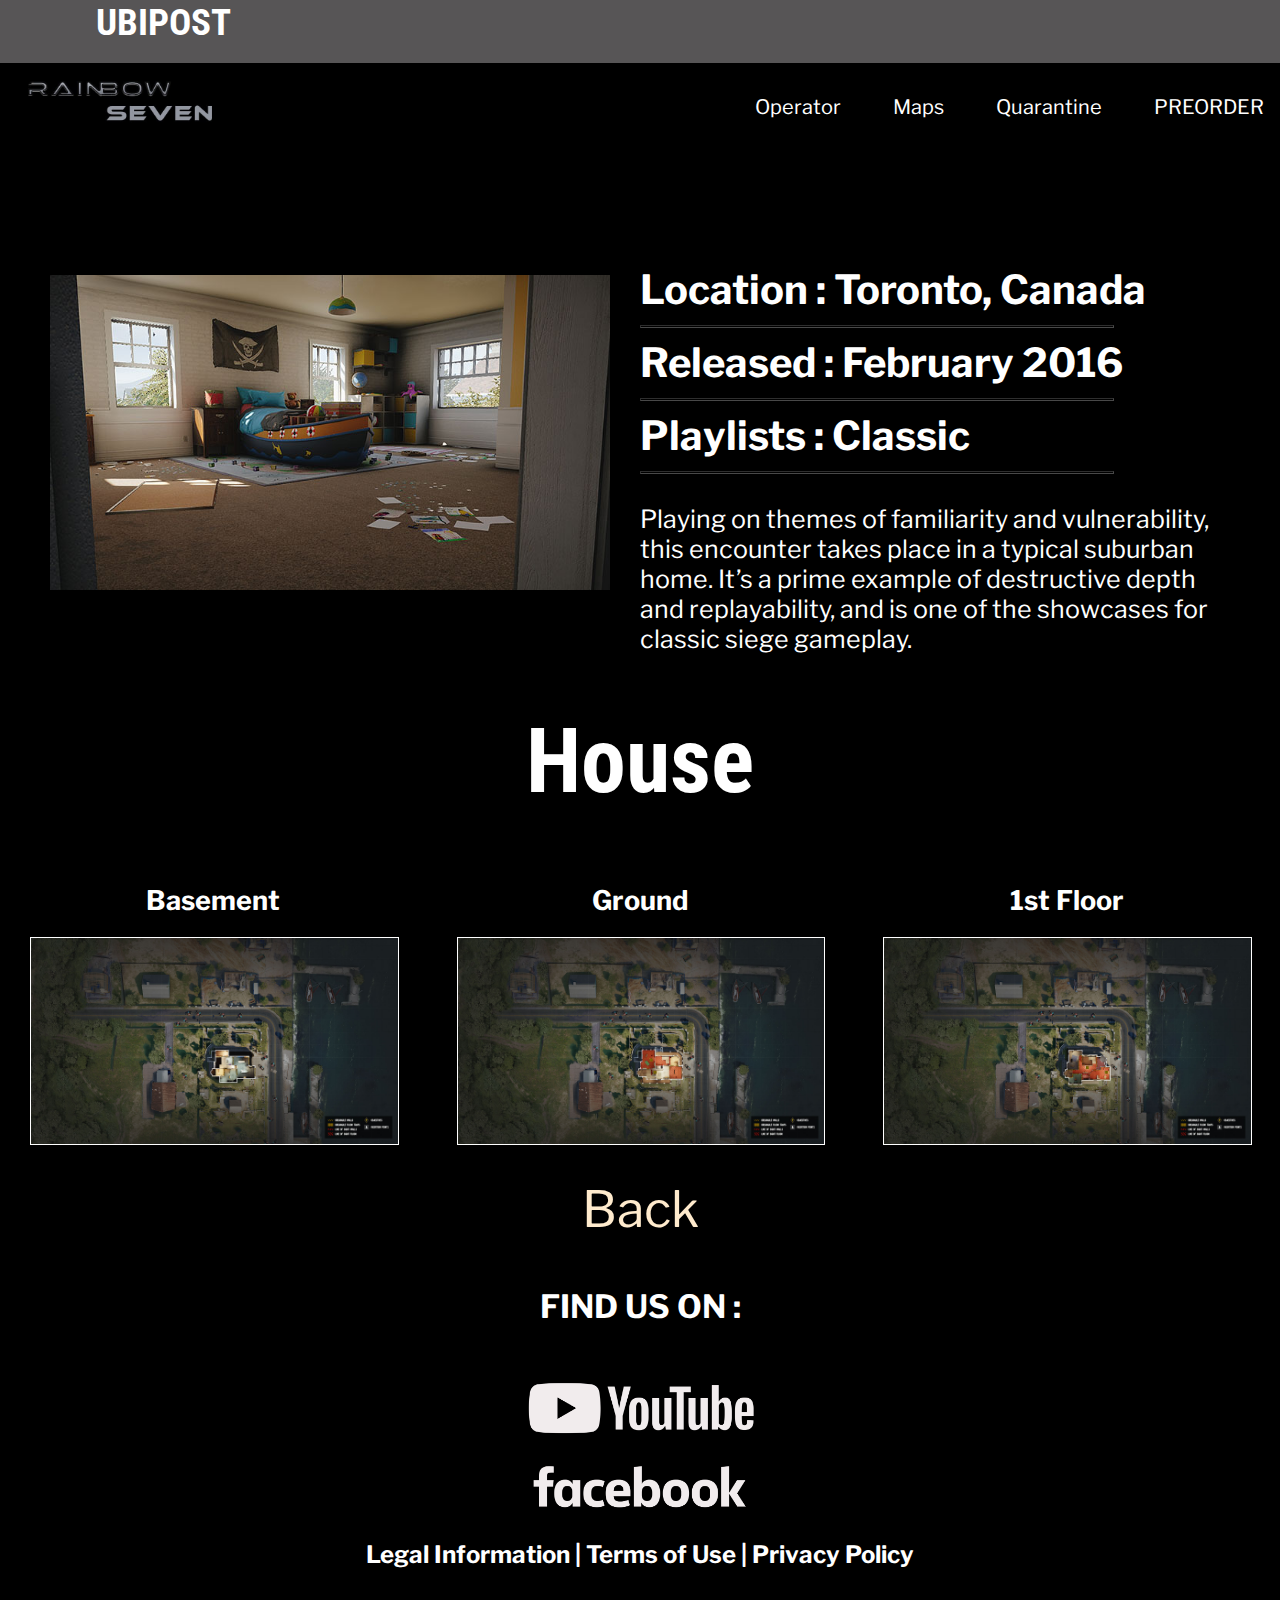
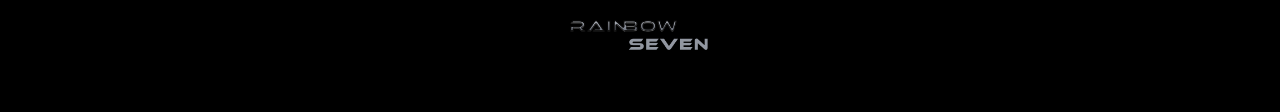
<file: detailMap2.html>
<!DOCTYPE html>
<html lang="en">

<head>
    <meta charset="UTF-8">
    <meta name="viewport" content="width=device-width, initial-scale=1.0">
    <link rel="stylesheet" type="text/css" href="CSS/styleMap.css">
    <link href="https://fonts.googleapis.com/css2?family=Libre+Franklin&display=swap" rel="stylesheet">
    <link href="https://fonts.googleapis.com/css2?family=Roboto+Condensed:wght@700&display=swap" rel="stylesheet">
    <link href="https://fonts.googleapis.com/css2?family=Vast+Shadow&display=swap" rel="stylesheet">
    <title>Maps - House</title>
</head>

<body>
    <div class="header">
        <div class="ubipost-background">
            <div class="ubipost-text" id="ubipost-id">
                <h3>UBIPOST</h3>
            </div>
        </div>
        <div class="navigation">
            <nav>
                <a href="index.html"><img id="logo" src="Image/logo2.jpg"></a>
                <ul>
                    <li><a href="index.html" class="home">Home</a></li>
                    <li>
                        <a>Operator</a>
                        <ul>
                            <li><a href="saviour.html">Saviour</a></li>
                            <li><a href="protector.html">Protector</a></li>
                        </ul>
                    </li>
                    <li><a href="map.html">Maps</a></li>
                    <li><a href="quarantine.html">Quarantine</a></li> 
                    <li><a href="preorder.html" class="last">PREORDER</a></li>              
                </ul> 
            </nav>
        </div>
    </div>
    <header class="jumbotron">
        <div class="top">
            <img src="Image/House.jpg" alt="">
        </div>
        <div class="info">
            <h5>Location : Toronto, Canada</h5>
            <hr>
            <h5>Released : February 2016</h5>
            <hr>
            <h5>Playlists : Classic</h5>
            <hr>
            <p>Playing on themes of familiarity and vulnerability, this encounter takes place in a typical suburban home. It’s a prime example of destructive depth and replayability, and is one of the showcases for classic siege gameplay.</p>
        </div>
    </header>
    <div class="container">
        <section class="title">
            <h1>House</h1>
        </section>
       <section class="maps">
            <div class="map">
                <h2>Basement</h2>
                <img src="Image/house-1.jpg" alt="">
            </div>
            <div class="map">
                <h2>Ground</h2>
                <img src="Image/house-2.jpg" alt="">
            </div>
            <div class="map">
                <h2>1st Floor</h2>
                <img src="Image/house-3.jpg" alt="">
            </div>
       </section>
    </div>
    <div class="back">
        <a href="map.html">Back</a>
    </div>
    <div class="footer">
        <h2>FIND US ON :</h2>
        <div class="sosmed">
            <a href="https://www.youtube.com/?hl=id&gl=ID" target="_blank"><img src="Image/youtube.png"></a>
            <a href="https://web.facebook.com/?_rdc=1&_rdr" target="_blank"><img src="Image/facebook.png"></a>
        </div>
        <h3><a href="#">Legal Information</a> | <a href="#">Terms of Use</a> | <a href="#">Privacy Policy</a></h3>
        <img id="logor7" src="Image/logo.PNG">
    </div>
</body>

</html>
</file>
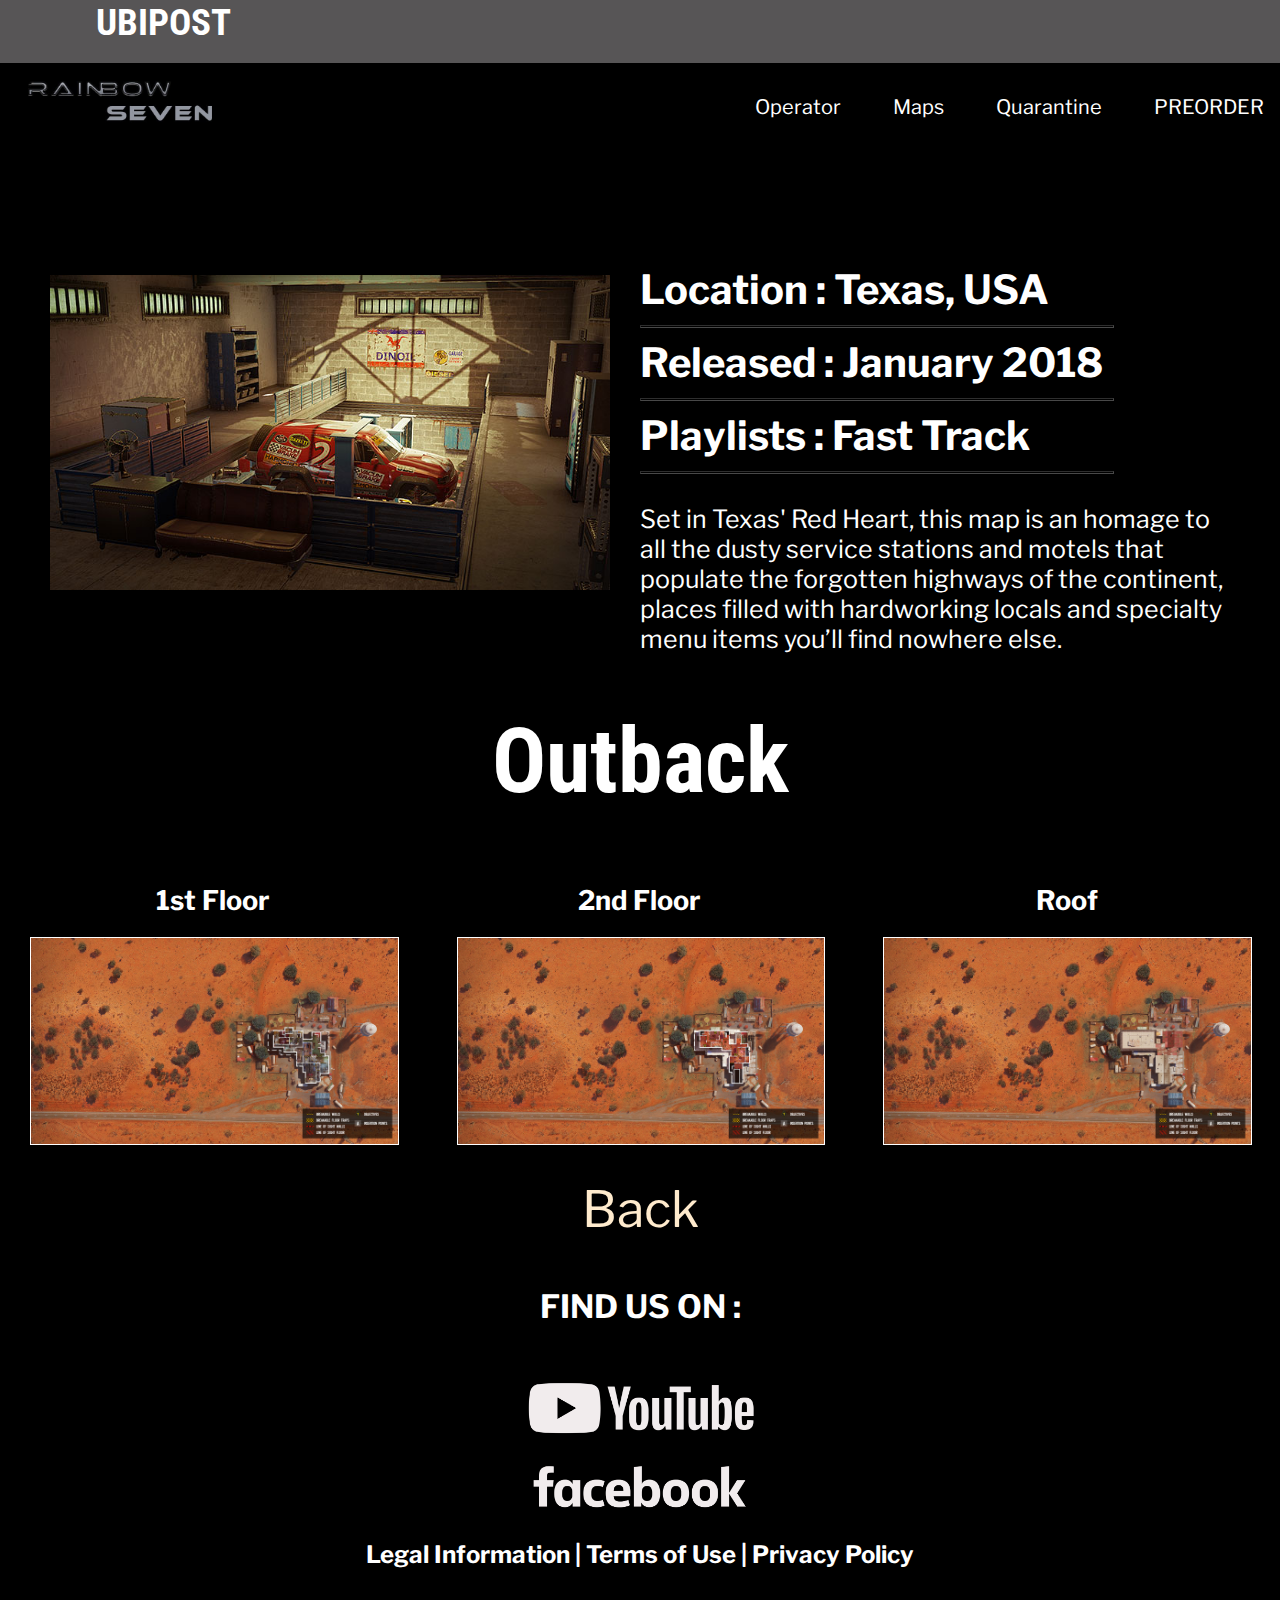
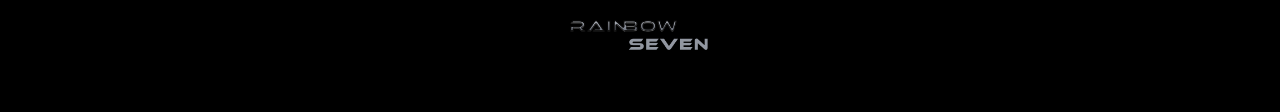
<file: detailMap4.html>
<!DOCTYPE html>
<html lang="en">

<head>
    <meta charset="UTF-8">
    <meta name="viewport" content="width=device-width, initial-scale=1.0">
    <link rel="stylesheet" type="text/css" href="CSS/styleMap.css">
    <link href="https://fonts.googleapis.com/css2?family=Libre+Franklin&display=swap" rel="stylesheet">
    <link href="https://fonts.googleapis.com/css2?family=Roboto+Condensed:wght@700&display=swap" rel="stylesheet">
    <link href="https://fonts.googleapis.com/css2?family=Vast+Shadow&display=swap" rel="stylesheet">
    <title>Maps - Outback</title>
</head>

<body>
    <div class="header">
        <div class="ubipost-background">
            <div class="ubipost-text" id="ubipost-id">
                <h3>UBIPOST</h3>
            </div>
        </div>
        <div class="navigation">
            <nav>
                <a href="index.html"><img id="logo" src="Image/logo2.jpg"></a>
                <ul>
                    <li><a href="index.html" class="home">Home</a></li>
                    <li>
                        <a>Operator</a>
                        <ul>
                            <li><a href="saviour.html">Saviour</a></li>
                            <li><a href="protector.html">Protector</a></li>
                        </ul>
                    </li>
                    <li><a href="map.html">Maps</a></li>
                    <li><a href="quarantine.html">Quarantine</a></li> 
                    <li><a href="preorder.html" class="last">PREORDER</a></li>              
                </ul> 
            </nav>
        </div>
    </div>
    <header class="jumbotron">
        <div class="top">
            <img src="Image/Outback.jpg" alt="">
        </div>
        <div class="info">
            <h5>Location : Texas, USA</h5>
            <hr>
            <h5>Released : January 2018</h5>
            <hr>
            <h5>Playlists : Fast Track</h5>
            <hr>
            <p>Set in Texas' Red Heart, this map is an homage to all the dusty service stations and motels that populate the forgotten highways of the continent, places filled with hardworking locals and specialty menu items you’ll find nowhere else.</p>
        </div>
    </header>
    <div class="container">
        <section class="title">
            <h1>Outback</h1>
        </section>
       <section class="maps">
            <div class="map">
                <h2>1st Floor</h2>
                <img src="Image/outback-1.jpg" alt="">
            </div>
            <div class="map">
                <h2>2nd Floor</h2>
                <img src="Image/outback-2.jpg" alt="">
            </div>
            <div class="map">
                <h2>Roof</h2>
                <img src="Image/outback-3.jpg" alt="">
            </div>
       </section>
    </div>
    <div class="back">
        <a href="map.html">Back</a>
    </div>
    <div class="footer">
        <h2>FIND US ON :</h2>
        <div class="sosmed">
            <a href="https://www.youtube.com/?hl=id&gl=ID" target="_blank"><img src="Image/youtube.png"></a>
            <a href="https://web.facebook.com/?_rdc=1&_rdr" target="_blank"><img src="Image/facebook.png"></a>
        </div>
        <h3><a href="#">Legal Information</a> | <a href="#">Terms of Use</a> | <a href="#">Privacy Policy</a></h3>
        <img id="logor7" src="Image/logo.PNG">
    </div>
</body>

</html>
</file>
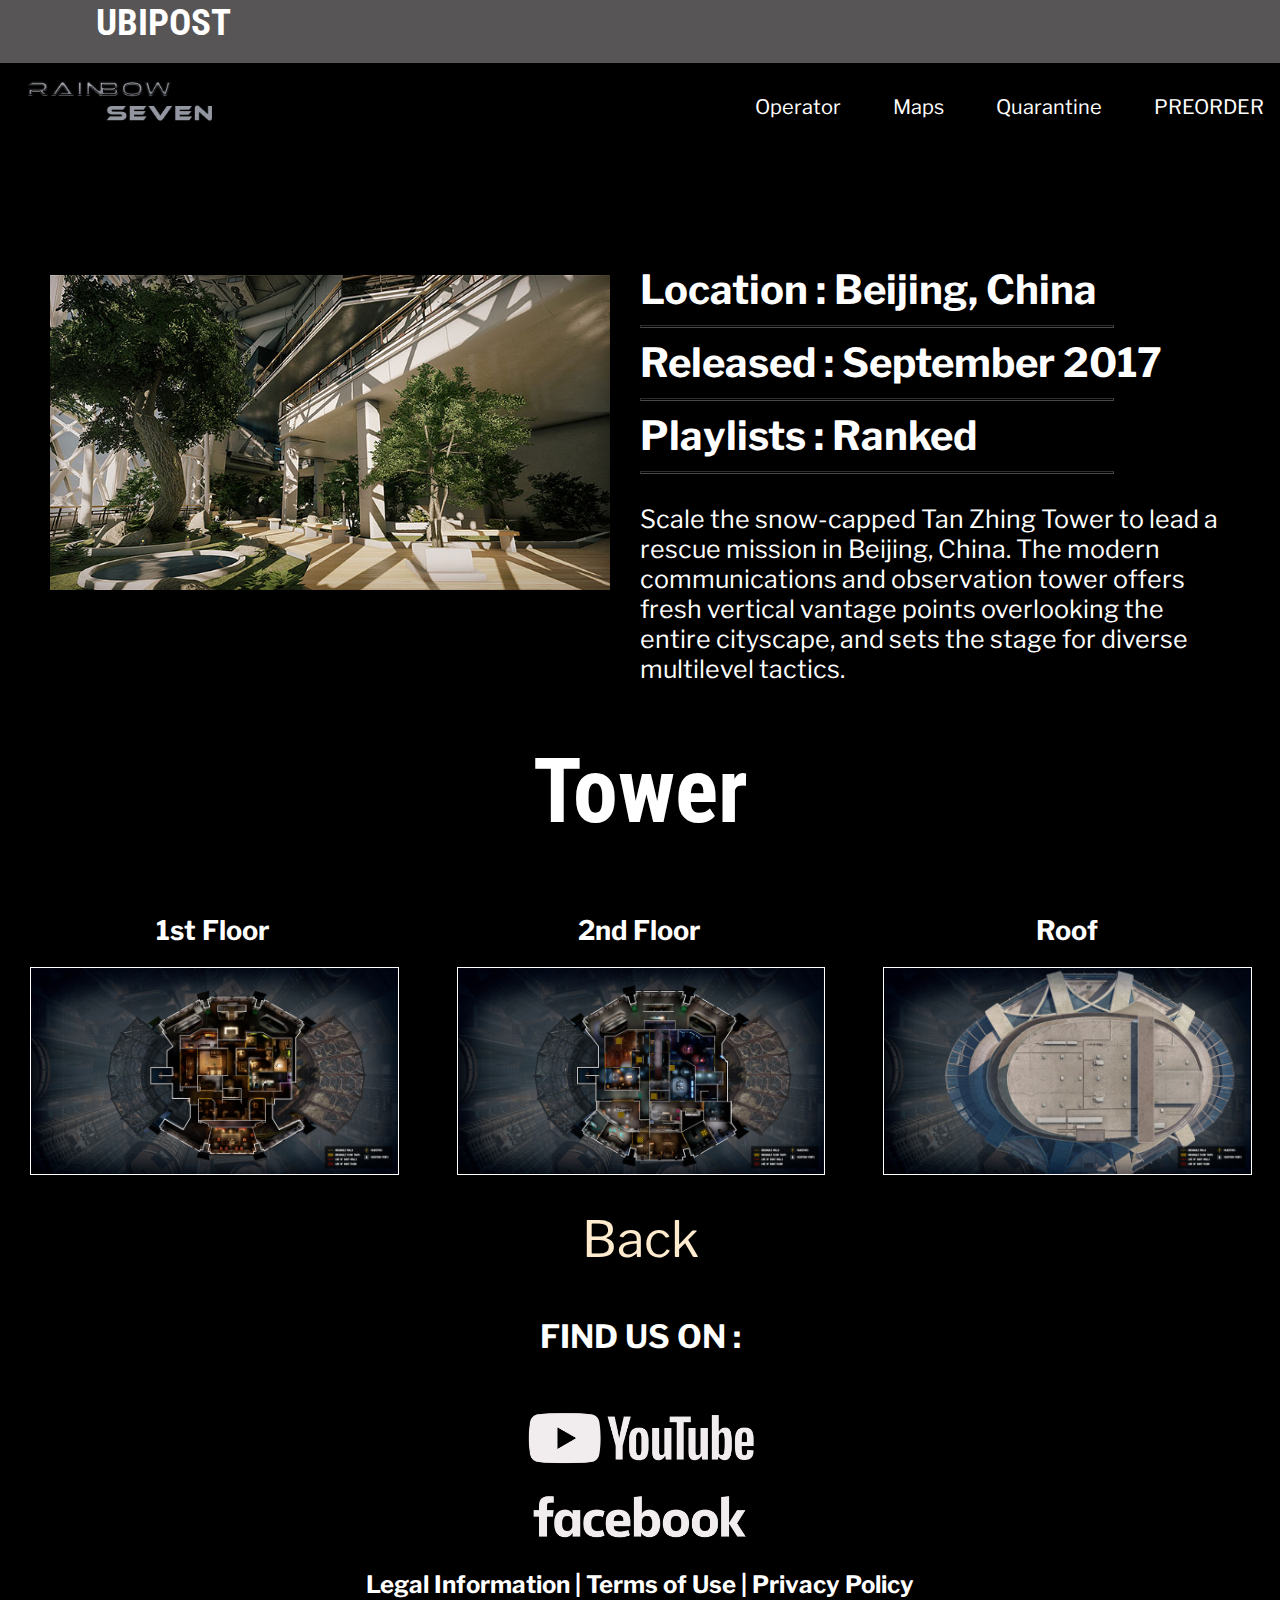
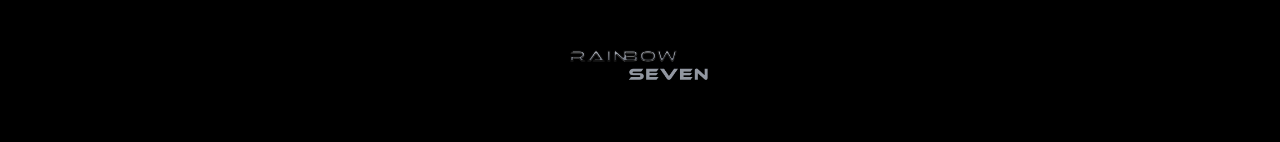
<file: detailMap5.html>
<!DOCTYPE html>
<html lang="en">

<head>
    <meta charset="UTF-8">
    <meta name="viewport" content="width=device-width, initial-scale=1.0">
    <link rel="stylesheet" type="text/css" href="CSS/styleMap.css">
    <link href="https://fonts.googleapis.com/css2?family=Libre+Franklin&display=swap" rel="stylesheet">
    <link href="https://fonts.googleapis.com/css2?family=Roboto+Condensed:wght@700&display=swap" rel="stylesheet">
    <link href="https://fonts.googleapis.com/css2?family=Vast+Shadow&display=swap" rel="stylesheet">
    <title>Maps - Tower</title>
</head>

<body>
    <div class="header">
        <div class="ubipost-background">
            <div class="ubipost-text" id="ubipost-id">
                <h3>UBIPOST</h3>
            </div>
        </div>
        <div class="navigation">
            <nav>
                <a href="index.html"><img id="logo" src="Image/logo2.jpg"></a>
                <ul>
                    <li><a href="index.html" class="home">Home</a></li>
                    <li>
                        <a>Operator</a>
                        <ul>
                            <li><a href="saviour.html">Saviour</a></li>
                            <li><a href="protector.html">Protector</a></li>
                        </ul>
                    </li>
                    <li><a href="map.html">Maps</a></li>
                    <li><a href="quarantine.html">Quarantine</a></li> 
                    <li><a href="preorder.html" class="last">PREORDER</a></li>              
                </ul> 
            </nav>
        </div>
    </div>
    <header class="jumbotron">
        <div class="top">
            <img src="Image/Tower.jpg" alt="">
        </div>
        <div class="info">
            <h5>Location : Beijing, China</h5>
            <hr>
            <h5>Released : September 2017</h5>
            <hr>
            <h5>Playlists : Ranked</h5>
            <hr>
            <p>Scale the snow-capped Tan Zhing Tower to lead a rescue mission in Beijing, China. The modern communications and observation tower offers fresh vertical vantage points overlooking the entire cityscape, and sets the stage for diverse multilevel tactics.</p>
        </div>
    </header>
    <div class="container">
        <section class="title">
            <h1>Tower</h1>
        </section>
       <section class="maps">
            <div class="map">
                <h2>1st Floor</h2>
                <img src="Image/tower-1.jpg" alt="">
            </div>
            <div class="map">
                <h2>2nd Floor</h2>
                <img src="Image/tower-2.jpg" alt="">
            </div>
            <div class="map">
                <h2>Roof</h2>
                <img src="Image/tower-3.jpg" alt="">
            </div>
       </section>
    </div>
    <div class="back">
        <a href="map.html">Back</a>
    </div>
    <div class="footer">
        <h2>FIND US ON :</h2>
        <div class="sosmed">
            <a href="https://www.youtube.com/?hl=id&gl=ID" target="_blank"><img src="Image/youtube.png"></a>
            <a href="https://web.facebook.com/?_rdc=1&_rdr" target="_blank"><img src="Image/facebook.png"></a>
        </div>
        <h3><a href="#">Legal Information</a> | <a href="#">Terms of Use</a> | <a href="#">Privacy Policy</a></h3>
        <img id="logor7" src="Image/logo.PNG">
    </div>
</body>

</html>
</file>
<file: CSS/styleMap.css>
* {
    margin: 0;
    padding: 0;
}

img {
    width: 100%;
}

body {
    background: black;
    font-size: 18px;
    font-family: 'Libre Franklin', Arial, Helvetica, sans-serif;
}

/* Navbar */
.header {
    width: 100%;
    height: 25vh;
    background: black;
}

.ubipost-background{
    width: 100%;
    height: 7vh;
    background: #575556;
}

.ubipost-text{
    font-size: 2rem;
    float: left;
    margin-left: 6rem;
    color: #ffffff;
}

.ubipost-text h3{
    font-family: 'Roboto Condensed', sans-serif;
}

nav ul{
    background: black;
    margin-top: 2rem;
    padding: 0;
    margin: 0;
    float: right;
}

.last{
    margin-right: 1rem;
}

nav ul li{
    margin-top: 2rem;
    position: relative;
    list-style: none;
    display: inline-block;
    background: black;
}

nav ul li a{
    display: block;
    margin-right: 3rem;
    color: white;
    text-decoration: none;
    font-size: 20px;
}

nav a{
    cursor: pointer;
}

nav ul ul{
    position: absolute;
    display: none;
    z-index: 1;
}

nav ul li:hover > ul{
    z-index: 1;
    display: block;
}

nav ul ul li{
    z-index: 1;
    padding-left: 1rem;
    padding-bottom: 15px;
    float: none;
    display: list-item;
    position: relative;
}

#logo{
    width: 13rem;
    margin-left: 1rem;
    float: left;
}

h4:hover {
    border-color: white;
    color: blue;
    background: white;
    transition: 0.5s ease;
}

/* End Navbar */

.title {
    text-align: center;
    color: white;
}

.title h1 {
    margin: 0 40px 40px 40px;
    font-size: 90px;
    font-family: 'Roboto Condensed', sans-serif;
}

.title p {
    font-size: 25px;
    margin: 40px;
    font-weight: 30;
}

/* Maps */
.container {
    width: 100%;
    margin-top: 55px;
}

.maps {
    display: grid;
    grid-template-columns: repeat(3, minmax(200px, 1fr));
}

.map {
    padding: 30px;
}

.map img {
    border: 1px solid white;
}

.map img:hover {
    transform: scale(1.2);
}

h2 {
    text-align: center;
    padding-bottom: 20px;
    color: white;
}

/* Jumbotron */
.jumbotron {
    width: 100%;
    display: grid;
    grid-template-columns: repeat(2, minmax(100px, 1fr));
}

.top {
    margin-left: 50px;
    margin-right: 30px;
    margin-top: 50px;
}

.info {
    color: white;
    margin-right: 50px;
    margin-top: 30px;
}

.info h5 {
    font-size: 40px;
    line-height: 70px;
}

.info hr {
    width: 80%;
    height: 1px;
    color: snow;
    opacity: 0.3;
}

.info p {
    line-height: 30px;
    margin-top: 30px;
    font-size: 25px;
    font-family: 'Libre Franklin', sans-serif;
}

/* Back */
.back {
    display: grid;
    grid-template-columns: 1;
    justify-content: center;
    margin-bottom: 20px;
}

.back a {
    color: blanchedalmond;
    text-decoration: none;
    font-size: 50px;
    margin-left: 0px;
}

/* Footer */
.footer {
    width: 100%;
    text-align: center;
}

.footer h2 {
    margin-top: 3rem;
    color: white;
    font-size: 2rem;
}

.footer img {
    width: 100%;
}

.footer h3 {
    font-size: 1.5rem;
    margin-top: 1rem;
    color: white;
}

.footer a {
    color: white;
    text-decoration: none;
}

.sosmed {
    margin-top: 1rem;
    max-width: 20%;
    margin-left: 40%;
}

.sosmed img {
    margin-top: 1rem;
    width: 100%;
}

#logor7 {
    width: 13rem;
}

.home{
    display: none;
}

@media(max-width: 1024px) {
    .maps {
        grid-template-columns: repeat(2, minmax(200px, 1fr));
    }

    .jumbotron {
        grid-template-columns: repeat(1, minmax(200px, 1fr));
        display: grid;
    }

    .jumbotron .info {
        margin: 50px;
        text-align: center;
    }

    .jumbotron hr {
        margin: auto;
    }

    .footer h2 {
        font-size: 1.5rem;
    }

    .fullBackground {
        width: 100%;
        height: 60vh;
    }

    .cover {
        height: 60vh;
    }

    .footer h3 {
        font-size: 1.3rem;
    }

    #logor7 {
        width: 11rem;
    }
}

@media(max-width: 780px) {
    nav ul li a{
        font-size: 1rem;
        margin-right: 2rem;
    }

    .last{
        margin-right: 0.5rem;
    }

    #logo{
        width: 10rem;
        margin-left: 0.5rem;
    }

    .title h1 {
        font-size: 60px;
    }

    .title p {
        font-size: 20px;
        line-height: 35px;
    }

    .map img:hover {
        transform: scale(1);
        border: 2px solid yellow;
    }

    .jumbotron {
        grid-template-columns: repeat(1, minmax(200px, 1fr));
        display: grid;
    }

    .jumbotron .info {
        margin: 50px;
        text-align: center;
    }

    .jumbotron hr {
        margin: auto;
    }
}

@media(max-width: 600px) {
    .maps {
        grid-template-columns: repeat(1, minmax(200px, 1fr));
    }

    nav ul li a{
        font-size: 0.8rem;
        margin-right: 0.5rem;
    }

    #logo{
        width: 7rem;
        margin-top: 1rem;
    }

    .title h1 {
        font-size: 60px;
    }

    .title p {
        font-size: 20px;
        line-height: 35px;
    }

    .map img:hover {
        transform: scale(1);
    }

    .jumbotron {
        grid-template-columns: repeat(1, minmax(200px, 1fr));
        display: grid;
    }

    .jumbotron .info {
        margin: 50px;
        text-align: center;
    }

    .jumbotron hr {
        margin: auto;
    }

    .info h5 {
        font-size: 30px;
    }

    .info p {
        font-size: 20px;
    }

    .footer h3 {
        font-size: 0.95rem;
    }

    #logor7 {
        width: 9rem;
    }
}

@media(max-width: 440px) {
    #logo{
        width: 5rem;
    }
    
    nav ul li a{
        font-size: 0.6rem;
    }
    .ubipost-text {
        font-size: 1.5rem;
        margin-top: 0.5rem;
    }

    .map img:hover {
        transform: scale(1);
    }

    .jumbotron {
        grid-template-columns: repeat(1, minmax(200px, 1fr));
        display: grid;
    }

    .jumbotron .info {
        margin: 50px;
        text-align: center;
    }

    .jumbotron hr {
        margin: auto;
    }

    .info h5 {
        font-size: 22px;
    }

    .info p {
        font-size: 17px;
    }

    .footer {
        margin-top: 5rem;
    }

    .footer h3 {
        font-size: 0.7rem;
    }

    #logor7 {
        width: 8rem;
    }
}

@media(max-width:355px){
    nav{
        text-align: center;
    }
    nav ul{
        float: left;
        width: 100%;
    }
    
    .home{
        display: inline-block;
    }

    nav ul li a{
        font-size: 0.5rem;
        margin-right: 0.2rem;
    }

    #logo{
        display: none;
    }
}
</file>
